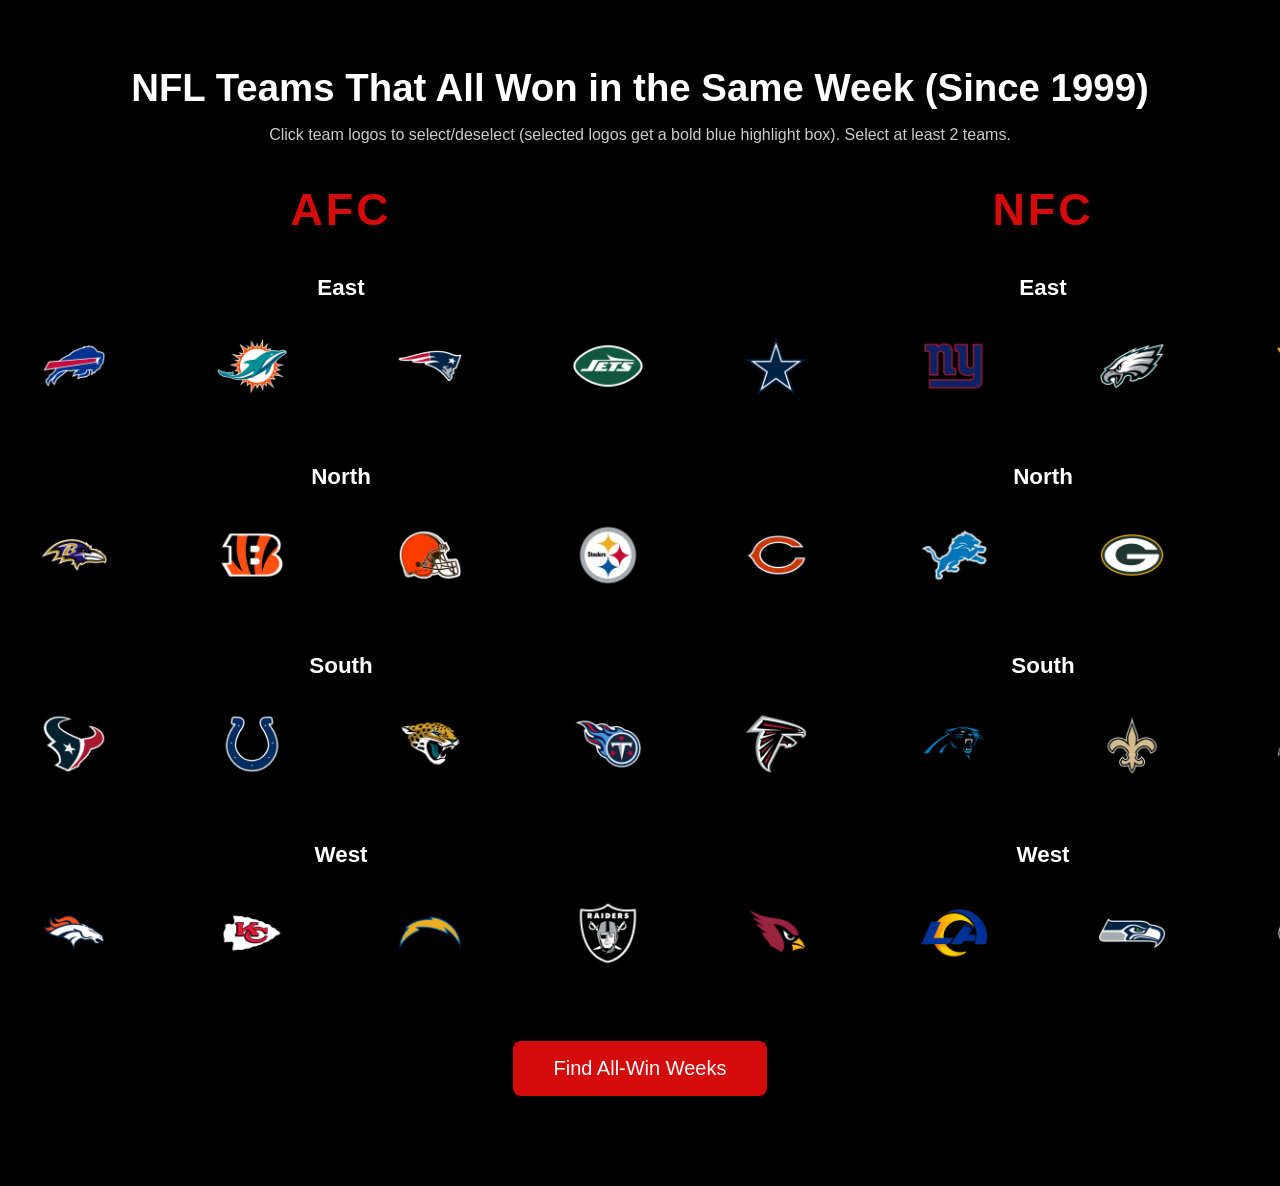
<file: index.html>
<!DOCTYPE html>
<html lang="en">
<head>
    <meta charset="UTF-8">
    <meta name="viewport" content="width=device-width, initial-scale=1.0">
    <title>NFL All-Win Weeks Analyzer</title>
    <link rel="stylesheet" href="styles.css">
</head>
<body>
    <div class="container">
        <h1>NFL Teams That All Won in the Same Week (Since 1999)</h1>
        <p>Click team logos to select/deselect (selected logos get a bold blue highlight box). Select at least 2 teams.</p>

        <div class="afc-nfc-layout">
            <!-- AFC Side -->
            <div class="conference afc">
                <h2>AFC</h2>
                <div class="division-row">
                    <h3>East</h3>
                    <div class="teams-horizontal">
                        <a href="#" class="team-link" data-abbr="BUF"><img src="Assets/nfl-buffalo-bills-team-logo-2-300x300.png" alt="Buffalo Bills"></a>
                        <a href="#" class="team-link" data-abbr="MIA"><img src="Assets/nfl-miami-dolphins-team-logo-2-300x300.png" alt="Miami Dolphins"></a>
                        <a href="#" class="team-link" data-abbr="NE"><img src="Assets/nfl-new-england-patriots-team-logo-2-300x300.png" alt="New England Patriots"></a>
                        <a href="#" class="team-link" data-abbr="NYJ"><img src="Assets/nfl-new-york-jets-team-logo-2-300x300.png" alt="New York Jets"></a>
                    </div>
                </div>
                <div class="division-row">
                    <h3>North</h3>
                    <div class="teams-horizontal">
                        <a href="#" class="team-link" data-abbr="BAL"><img src="Assets/nfl-baltimore-ravens-team-logo-2-300x300.png" alt="Baltimore Ravens"></a>
                        <a href="#" class="team-link" data-abbr="CIN"><img src="Assets/nfl-cincinnati-bengals-team-logo-2-300x300.png" alt="Cincinnati Bengals"></a>
                        <a href="#" class="team-link" data-abbr="CLE"><img src="Assets/nfl-cleveland-browns-team-logo-2-300x300.png" alt="Cleveland Browns"></a>
                        <a href="#" class="team-link" data-abbr="PIT"><img src="Assets/nfl-pittsburgh-steelers-team-logo-2-300x300.png" alt="Pittsburgh Steelers"></a>
                    </div>
                </div>
                <div class="division-row">
                    <h3>South</h3>
                    <div class="teams-horizontal">
                        <a href="#" class="team-link" data-abbr="HOU"><img src="Assets/nfl-houston-texans-team-logo-2-300x300.png" alt="Houston Texans"></a>
                        <a href="#" class="team-link" data-abbr="IND"><img src="Assets/nfl-indianapolis-colts-team-logo-2-300x300.png" alt="Indianapolis Colts"></a>
                        <a href="#" class="team-link" data-abbr="JAX"><img src="Assets/nfl-jacksonville-jaguars-team-logo-2-300x300.png" alt="Jacksonville Jaguars"></a>
                        <a href="#" class="team-link" data-abbr="TEN"><img src="Assets/nfl-tennessee-titans-team-logo-2-300x300.png" alt="Tennessee Titans"></a>
                    </div>
                </div>
                <div class="division-row">
                    <h3>West</h3>
                    <div class="teams-horizontal">
                        <a href="#" class="team-link" data-abbr="DEN"><img src="Assets/nfl-denver-broncos-team-logo-2-300x300.png" alt="Denver Broncos"></a>
                        <a href="#" class="team-link" data-abbr="KC"><img src="Assets/nfl-kansas-city-chiefs-team-logo-2-300x300.png" alt="Kansas City Chiefs"></a>
                        <a href="#" class="team-link" data-abbr="LAC"><img src="Assets/nfl-los-angeles-chargers-team-logo-2-300x300.png" alt="Los Angeles Chargers"></a>
                        <a href="#" class="team-link" data-abbr="LV"><img src="Assets/nfl-oakland-raiders-team-logo-2-300x300.png" alt="Las Vegas Raiders"></a>
                    </div>
                </div>
            </div>

            <!-- NFC Side -->
            <div class="conference nfc">
                <h2>NFC</h2>
                <div class="division-row">
                    <h3>East</h3>
                    <div class="teams-horizontal">
                        <a href="#" class="team-link" data-abbr="DAL"><img src="Assets/nfl-dallas-cowboys-team-logo-2-300x300.png" alt="Dallas Cowboys"></a>
                        <a href="#" class="team-link" data-abbr="NYG"><img src="Assets/nfl-new-york-giants-team-logo-2-300x300.png" alt="New York Giants"></a>
                        <a href="#" class="team-link" data-abbr="PHI"><img src="Assets/nfl-philadelphia-eagles-team-logo-2-300x300.png" alt="Philadelphia Eagles"></a>
                        <a href="#" class="team-link" data-abbr="WAS"><img src="Assets/nfl-washington-commanders-team-logo-2-300x300.png" alt="Washington Commanders"></a>
                    </div>
                </div>
                <div class="division-row">
                    <h3>North</h3>
                    <div class="teams-horizontal">
                        <a href="#" class="team-link" data-abbr="CHI"><img src="Assets/nfl-chicago-bears-team-logo-2-300x300.png" alt="Chicago Bears"></a>
                        <a href="#" class="team-link" data-abbr="DET"><img src="Assets/nfl-detroit-lions-team-logo-2-300x300.png" alt="Detroit Lions"></a>
                        <a href="#" class="team-link" data-abbr="GB"><img src="Assets/nfl-green-bay-packers-team-logo-2-300x300.png" alt="Green Bay Packers"></a>
                        <a href="#" class="team-link" data-abbr="MIN"><img src="Assets/nfl-minnesota-vikings-team-logo-2-300x300.png" alt="Minnesota Vikings"></a>
                    </div>
                </div>
                <div class="division-row">
                    <h3>South</h3>
                    <div class="teams-horizontal">
                        <a href="#" class="team-link" data-abbr="ATL"><img src="Assets/nfl-atlanta-falcons-team-logo-2-300x300.png" alt="Atlanta Falcons"></a>
                        <a href="#" class="team-link" data-abbr="CAR"><img src="Assets/nfl-carolina-panthers-team-logo-2-300x300.png" alt="Carolina Panthers"></a>
                        <a href="#" class="team-link" data-abbr="NO"><img src="Assets/nfl-new-orleans-saints-team-logo-2-300x300.png" alt="New Orleans Saints"></a>
                        <a href="#" class="team-link" data-abbr="TB"><img src="Assets/nfl-tampa-bay-buccaneers-team-logo-2-300x300.png" alt="Tampa Bay Buccaneers"></a>
                    </div>
                </div>
                <div class="division-row">
                    <h3>West</h3>
                    <div class="teams-horizontal">
                        <a href="#" class="team-link" data-abbr="ARI"><img src="Assets/nfl-arizona-cardinals-team-logo-2-300x300.png" alt="Arizona Cardinals"></a>
                        <a href="#" class="team-link" data-abbr="LA"><img src="Assets/nfl-los-angeles-rams-team-logo-2-300x300.png" alt="Los Angeles Rams"></a>
                        <a href="#" class="team-link" data-abbr="SEA"><img src="Assets/nfl-seattle-seahawks-team-logo-2-300x300.png" alt="Seattle Seahawks"></a>
                        <a href="#" class="team-link" data-abbr="SF"><img src="Assets/nfl-san-francisco-49ers-team-logo-2-300x300.png" alt="San Francisco 49ers"></a>
                    </div>
                </div>
            </div>
        </div>

        <button id="analyze-btn">Find All-Win Weeks</button>

        <div id="loading">Loading games.csv and analyzing... (this may take 5–15 seconds)</div>

        <div id="results"></div>
    </div>

    <script src="script.js"></script>
</body>
</html>
</file>
<file: styles.css>
/* RESULTS CONTAINER */
#results {
    margin-top: 50px;
    color: #fff;
    display: flex;                   /* make container a flexbox */
    justify-content: center;         /* horizontal centering */
    align-items: center;             /* vertical centering */
    flex-direction: column;          /* stack week sections vertically */
}

/* RESULTS LIST */
.win-details ul {
    list-style: none;                /* remove bullets */
    padding: 0;
    margin: 0;
    display: grid;
    grid-template-columns: repeat(auto-fit, minmax(350px, 1fr));
    gap: 20px;
    width: 100%;                     /* fill container horizontally */
}

/* EACH RESULT ITEM */
.win-details li {
    list-style: none;
    display: flex;
    align-items: center;             /* vertical center logo + text */
    justify-content: flex-start;     /* keep logo left-aligned */
    gap: 16px;
    background: #222;
    padding: 12px 16px;
    border-radius: 10px;
    font-size: 1.25rem;
    line-height: 1.4;
}

/* LOGO */
.win-details li img {
    width: 64px !important;
    height: 64px !important;
    object-fit: contain;
    flex-shrink: 0;
}

/* TEXT */
.win-details li strong {
    font-size: 1.25rem;
}



/* GENERAL STYLES */
body {
    font-family: 'Segoe UI', Tahoma, Geneva, Verdana, sans-serif;
    background: #000;
    margin: 0;
    padding: 20px 0;
    color: #fff;
}

.container {
    max-width: 1600px;
    margin: 0 auto;
    padding: 20px;
}

h1 {
    text-align: center;
    color: #fff;
    font-size: 2.4em;
    margin-bottom: 10px;
}

p {
    text-align: center;
    color: #ccc;
    margin-bottom: 40px;
}

/* AFC/NFC Layout */
.afc-nfc-layout {
    display: flex;
    justify-content: space-between;
    gap: 60px;
    margin-bottom: 50px;
}

.conference {
    flex: 1;
    display: flex;
    flex-direction: column;
    gap: 40px;
}

.conference h2 {
    text-align: center;
    font-size: 2.8em;
    margin: 0;
    color: #d50a0a;
    letter-spacing: 3px;
}

.division-row {
    display: flex;
    flex-direction: column;
    align-items: center;
}

.division-row h3 {
    margin: 0 0 15px 0;
    font-size: 1.4em;
    color: #fff;
}

.teams-horizontal {
    display: flex;
    justify-content: center;
    gap: 70px;
}

.team-link {
    display: block;
    width: 80px;
    height: 80px;
    padding: 10px;
    border: 4px solid transparent;
    border-radius: 12px;
    transition: border 0.2s, transform 0.2s;
    outline: none;
}

.team-link img {
    width: 72px;
    height: 72px;
    object-fit: contain;
    display: block;
    margin: 0 auto;
}

.team-link.selected {
    border: 4px solid #002244;
    transform: scale(1.15);
}

.team-link:hover {
    transform: scale(1.1);
}

/* BUTTON */
button {
    display: block;
    margin: 50px auto;
    padding: 16px 40px;
    font-size: 20px;
    background: #d50a0a;
    color: white;
    border: none;
    border-radius: 8px;
    cursor: pointer;
}

button:hover {
    background: #ff1a1a;
}

/* LOADING */
#loading {
    display: none;
    text-align: center;
    font-weight: bold;
    color: #fff;
    margin: 40px 0;
}

/* RESULTS */
#results {
    margin-top: 50px;
    color: #fff;
}

.week-section {
    background: #111;
    padding: 30px;
    margin-bottom: 40px;
    border-radius: 12px;
}

.week-section h2 {
    text-align: center;
    color: #d50a0a;
}

/* RESULTS LIST */
.win-details ul {
    list-style: none;       /* remove bullets */
    padding: 0;             /* remove UL padding */
    margin: 0;              /* remove UL margin */
    display: grid;
    grid-template-columns: repeat(auto-fit, minmax(350px, 1fr));
    gap: 20px;
}

.win-details li {
    list-style: none;       /* remove LI bullets */
    display: flex;
    align-items: center;
    gap: 16px;
    background: #222;
    padding: 12px 16px;
    border-radius: 10px;
    font-size: 1.15rem;
    line-height: 1.4;
}

.win-details li img {
    width: 64px;
    height: 64px;
    object-fit: contain;
    flex-shrink: 0;
}

.win-details li strong {
    font-size: 1.25rem;
}

.checkbox-container {
            display: flex;
            align-items: center;
            gap: 12px;
            color: #fff;
            font-size: 1.1rem;
            white-space: nowrap;
        }
        .checkbox-container input[type="checkbox"] {
            appearance: none;
            width: 24px;
            height: 24px;
            background: #222;
            border: 2px solid #d50a0a;
            border-radius: 6px;
            cursor: pointer;
            position: relative;
        }
        .checkbox-container input[type="checkbox"]:checked {
            background: #d50a0a;
        }
        .checkbox-container input[type="checkbox"]:checked::after {
            content: '✓';
            color: white;
            font-weight: bold;
            position: absolute;
            top: 50%;
            left: 50%;
            transform: translate(-50%, -50%);
        }
        .checkbox-container label {
            cursor: pointer;
        }

        /* Controls responsive on small screens */
        @media (max-width: 600px) {
            .controls {
                flex-direction: column;
                align-items: stretch;
            }
            .checkbox-container {
                justify-content: center;
                margin: 15px 0;
            }
        }
/* Dropdown styling */
        select {
            background: #222;
            color: #fff;
            border: 2px solid #d50a0a;
            border-radius: 8px;
            padding: 12px 16px;
            font-size: 16px;
            font-family: 'Segoe UI', Tahoma, Geneva, Verdana, sans-serif;
            cursor: pointer;
            outline: none;
            min-width: 200px;
        }
        select:hover { background: #333; }
        select option { background: #111; color: #fff; }

        /* Checkbox styling */
        .checkbox-container {
            display: flex;
            align-items: center;
            gap: 10px;
            color: #fff;
            font-size: 16px;
            white-space: nowrap;
        }
        .checkbox-container input[type="checkbox"] {
            width: 20px;
            height: 20px;
            accent-color: #d50a0a;
            cursor: pointer;
        }

        /* Two-per-row grid for multiple results */
        .win-details ul.multiple {
            display: grid;
            grid-template-columns: repeat(auto-fit, minmax(500px, 1fr));
            gap: 20px;
        }
        .win-details li {
            padding: 16px 20px;
            margin-bottom: 0;
        }
        .win-details li > div {
            margin-left: 16px;
        }
/* MEDIA QUERIES */
@media (max-width: 900px) {
    .afc-nfc-layout {
        flex-direction: column;
        gap: 40px;
    }

    .conference h2 {
        font-size: 2.2em;
    }

    .teams-horizontal {
        flex-wrap: wrap;
        gap: 30px;
    }
}

@media (max-width: 600px) {
    body {
        padding: 10px 0;
    }

    h1 {
        font-size: 1.8em;
    }

    p {
        font-size: 0.95em;
        margin-bottom: 25px;
    }

    .division-row h3 {
        font-size: 1.2em;
    }

    .team-link {
        width: 64px;
        height: 64px;
        padding: 6px;
    }

    .team-link.selected {
        transform: scale(1.1);
    }

    .teams-horizontal {
        gap: 20px;
    }

    button {
        width: 90%;
        font-size: 18px;
        padding: 14px;
    }
}
</file>
